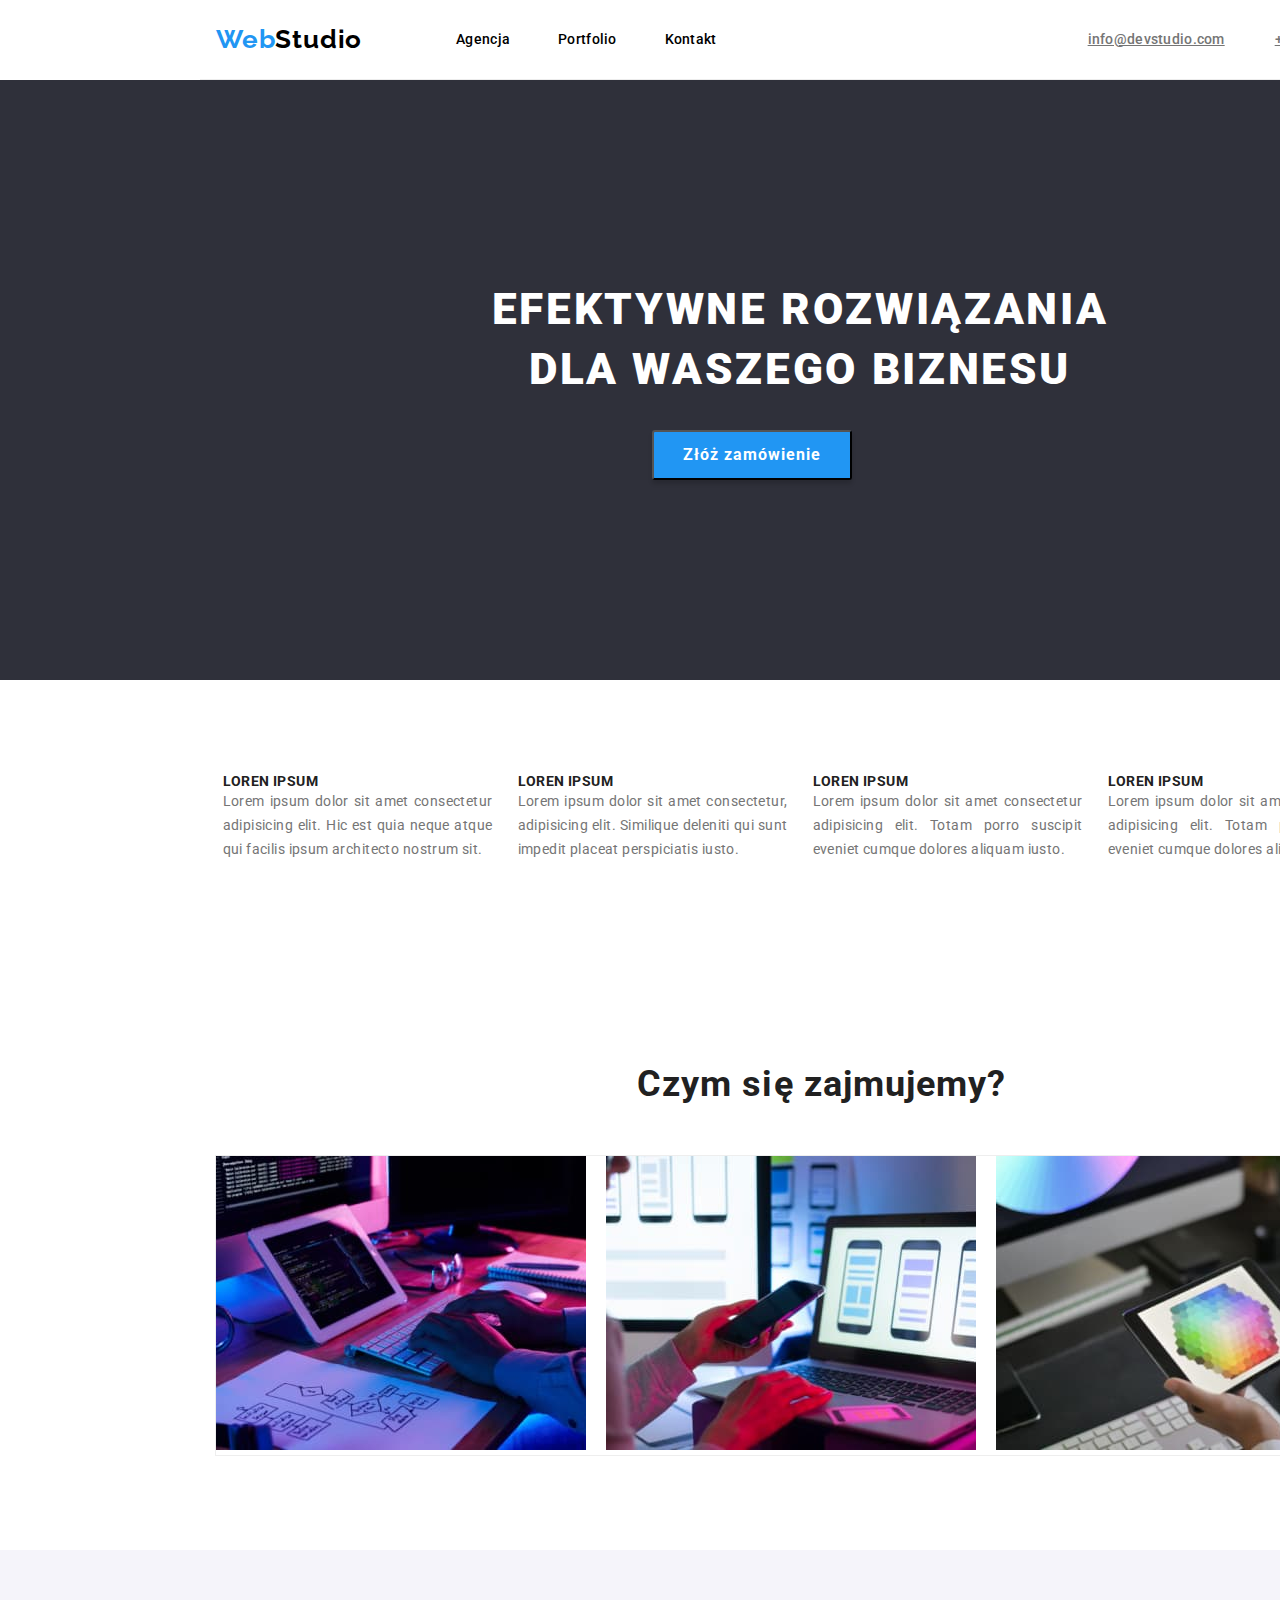
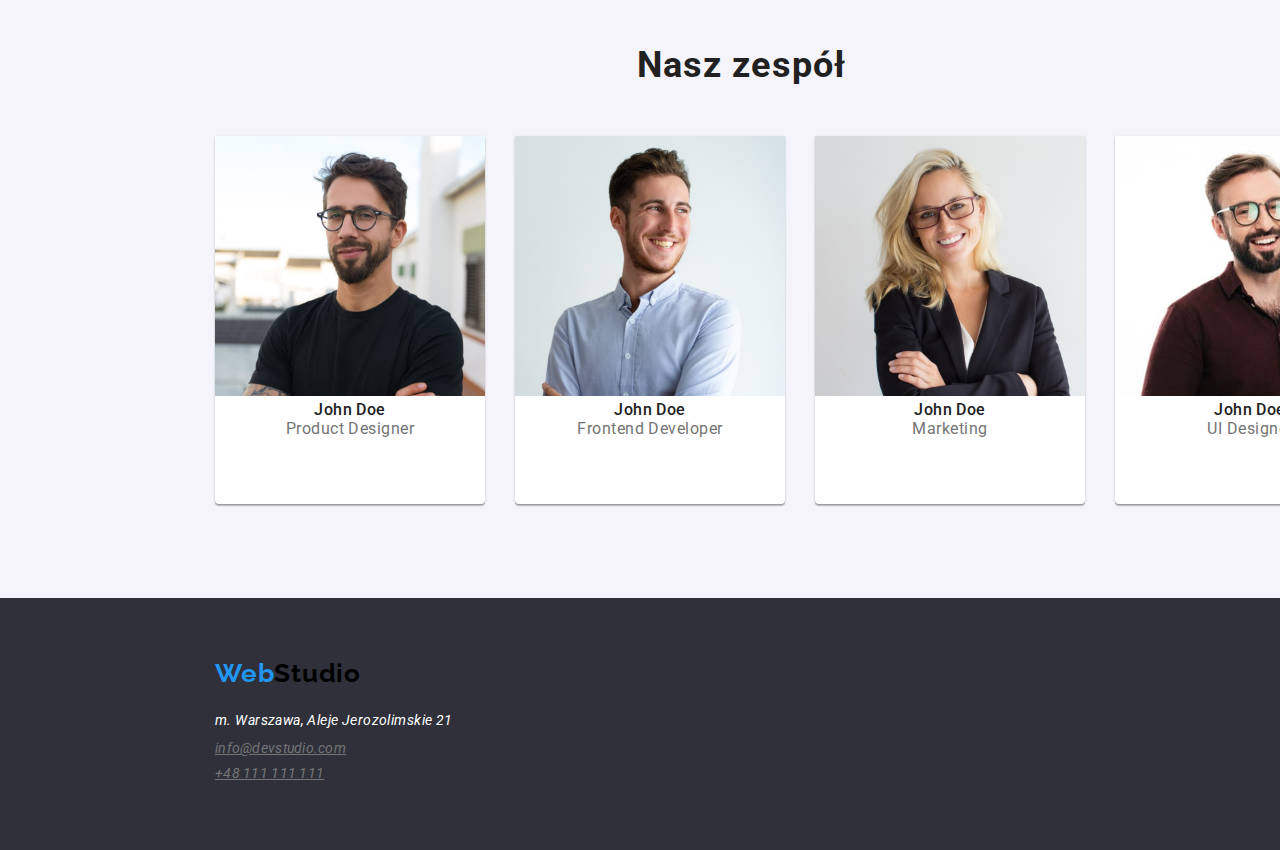
<file: index.html>
<!DOCTYPE html>
<html lang="en">
    <head>
        <meta charset="utf-8" />
        <meta http-equiv="x-ua-compatible" content="ie=edge" />
        <meta name="viewport" content="width=device-width, initial-scale=1.0" />

        <link
            rel="stylesheet"
            href="https://cdnjs.cloudflare.com/ajax/libs/modern-normalize/1.0.0/modern-normalize.min.css"
        />
        <link rel="preconnect" href="https://fonts.googleapis.com" />
        <link rel="preconnect" href="https://fonts.gstatic.com" crossorigin />
        <link
            href="https://fonts.googleapis.com/css2?family=Raleway:wght@700&family=Roboto:wght@400;500;700;900&display=swap"
            rel="stylesheet"
        />

        <title>Studio</title>
        <link rel="stylesheet" href="css/styles.css" />
    </head>
    <body>
        <header>
            <div class="item-header container">
                <nav class="navigation">
                    <a class="logo" href="./index.html">
                        <span class="web">Web</span>Studio
                    </a>

                    <ul class="list header_nav">
                        <li class="header_nav">
                            <a href="agencja.html" class="portfolio">Agencja</a>
                        </li>
                        <li class="header_nav">
                            <a href="./portfolio.html" class="portfolio"
                                >Portfolio</a
                            >
                        </li>
                        <li class="header_nav">
                            <a href="kontakt.html" class="portfolio">Kontakt</a>
                        </li>
                    </ul>
                </nav>
                <ul class="contact-nav">
                    <li class="header_nav">
                        <a href="emailto:info@example.com" class="link-address"
                            >info@devstudio.com</a
                        >
                    </li>
                    <li class="header_nav">
                        <a href="tel:+48111111111" class="link-address"
                            >+48 111 111 111</a
                        >
                    </li>
                </ul>
            </div>
        </header>
        <main>
            <section class="item-head-main section">
                <div class="container">
                    <h3 class="title">
                        EFEKTYWNE ROZWIĄZANIA DLA WASZEGO BIZNESU
                    </h3>
                    <button type="button" class="box-frist">
                        Złóż zamówienie
                    </button>
                </div>
            </section>

            <section class="section">
                <div class="container">
                    <ul class="lorem">
                        <li class="lorem-list">
                            <h3 class="header-text">Loren Ipsum</h3>
                            <p class="text">
                                Lorem ipsum dolor sit amet consectetur
                                adipisicing elit. Hic est quia neque atque qui
                                facilis ipsum architecto nostrum sit.
                            </p>
                        </li>
                        <li class="lorem-list">
                            <h3 class="header-text">Loren Ipsum</h3>
                            <p class="text">
                                Lorem ipsum dolor sit amet consectetur,
                                adipisicing elit. Similique deleniti qui sunt
                                impedit placeat perspiciatis iusto.
                            </p>
                        </li>
                        <li class="lorem-list">
                            <h3 class="header-text">Loren Ipsum</h3>
                            <p class="text">
                                Lorem ipsum dolor sit amet consectetur
                                adipisicing elit. Totam porro suscipit eveniet
                                cumque dolores aliquam iusto.
                            </p>
                        </li>
                        <li class="lorem-list">
                            <h3 class="header-text">Loren Ipsum</h3>
                            <p class="text">
                                Lorem ipsum dolor sit amet consectetur
                                adipisicing elit. Totam porro suscipit eveniet
                                cumque dolores aliquam iusto.
                            </p>
                        </li>
                    </ul>
                </div>
            </section>

            <section class="top-pox section">
                <div class="container">
                    <h2 class="list-header">Czym się zajmujemy?</h2>
                    <ul class="img">
                        <li>
                            <img
                                src="images/box1.jpg"
                                alt="computer"
                                width="370"
                                height="294"
                            />
                        </li>
                        <li>
                            <img
                                src="images/box2.jpg"
                                alt="phone"
                                width="370"
                                height="294"
                            />
                        </li>
                        <li>
                            <img
                                src="images/box3.jpg"
                                alt="tablet"
                                width="370"
                                height="294"
                            />
                        </li>
                    </ul>
                </div>
            </section>

            <section class="team section">
                <div class="container">
                    <h2 class="list-header">Nasz zespół</h2>

                    <ul class="he-she">
                        <li class="our">
                            <figure>
                                <img
                                    src="images/img.jpg"
                                    width="270"
                                    height="260"
                                    alt="team_card1"
                                />
                                <figcaption>
                                    <h4 class="person">John Doe</h4>
                                    <p class="title-person">Product Designer</p>
                                </figcaption>
                            </figure>
                        </li>

                        <li class="our">
                            <figure>
                                <img
                                    src="images/img-1.jpg"
                                    width="270"
                                    height="260"
                                    alt="team_card2"
                                />
                                <figcaption>
                                    <h4 class="person">John Doe</h4>
                                    <p class="title-person">
                                        Frontend Developer
                                    </p>
                                </figcaption>
                            </figure>
                        </li>

                        <li class="our">
                            <figure>
                                <img
                                    src="images/img-2.jpg"
                                    width="270"
                                    height="260"
                                    alt="team_card3"
                                />
                                <figcaption>
                                    <h4 class="person">John Doe</h4>
                                    <p class="title-person">Marketing</p>
                                </figcaption>
                            </figure>
                        </li>

                        <li class="our">
                            <figure>
                                <img
                                    src="images/img-3.jpg"
                                    width="270"
                                    height="260"
                                    alt="team_card4"
                                />
                                <figcaption>
                                    <h4 class="person">John Doe</h4>
                                    <p class="title-person">UI Designer</p>
                                </figcaption>
                            </figure>
                        </li>
                    </ul>
                </div>
            </section>
        </main>
        <footer class="footer-one">
            <div class="footer container">
                <div class="navigation-footer">
                    <a href="index.html" class="logo"
                        ><span class="web">Web</span>Studio</a
                    >
                </div>
                <address class="logo-address">
                    <p>m. Warszawa, Aleje Jerozolimskie 21</p>

                    <ul class="contact-footer">
                        <li class="nav_footer">
                            <a
                                href="emailto:info@example.com"
                                class="link-address"
                                title="portfolio"
                                >info@devstudio.com</a
                            >
                        </li>
                        <li class="nav_footer">
                            <a href="tel:+48111111111" class="link-address"
                                >+48 111 111 111</a
                            >
                        </li>
                    </ul>
                </address>
            </div>
        </footer>
    </body>
</html>
</file>
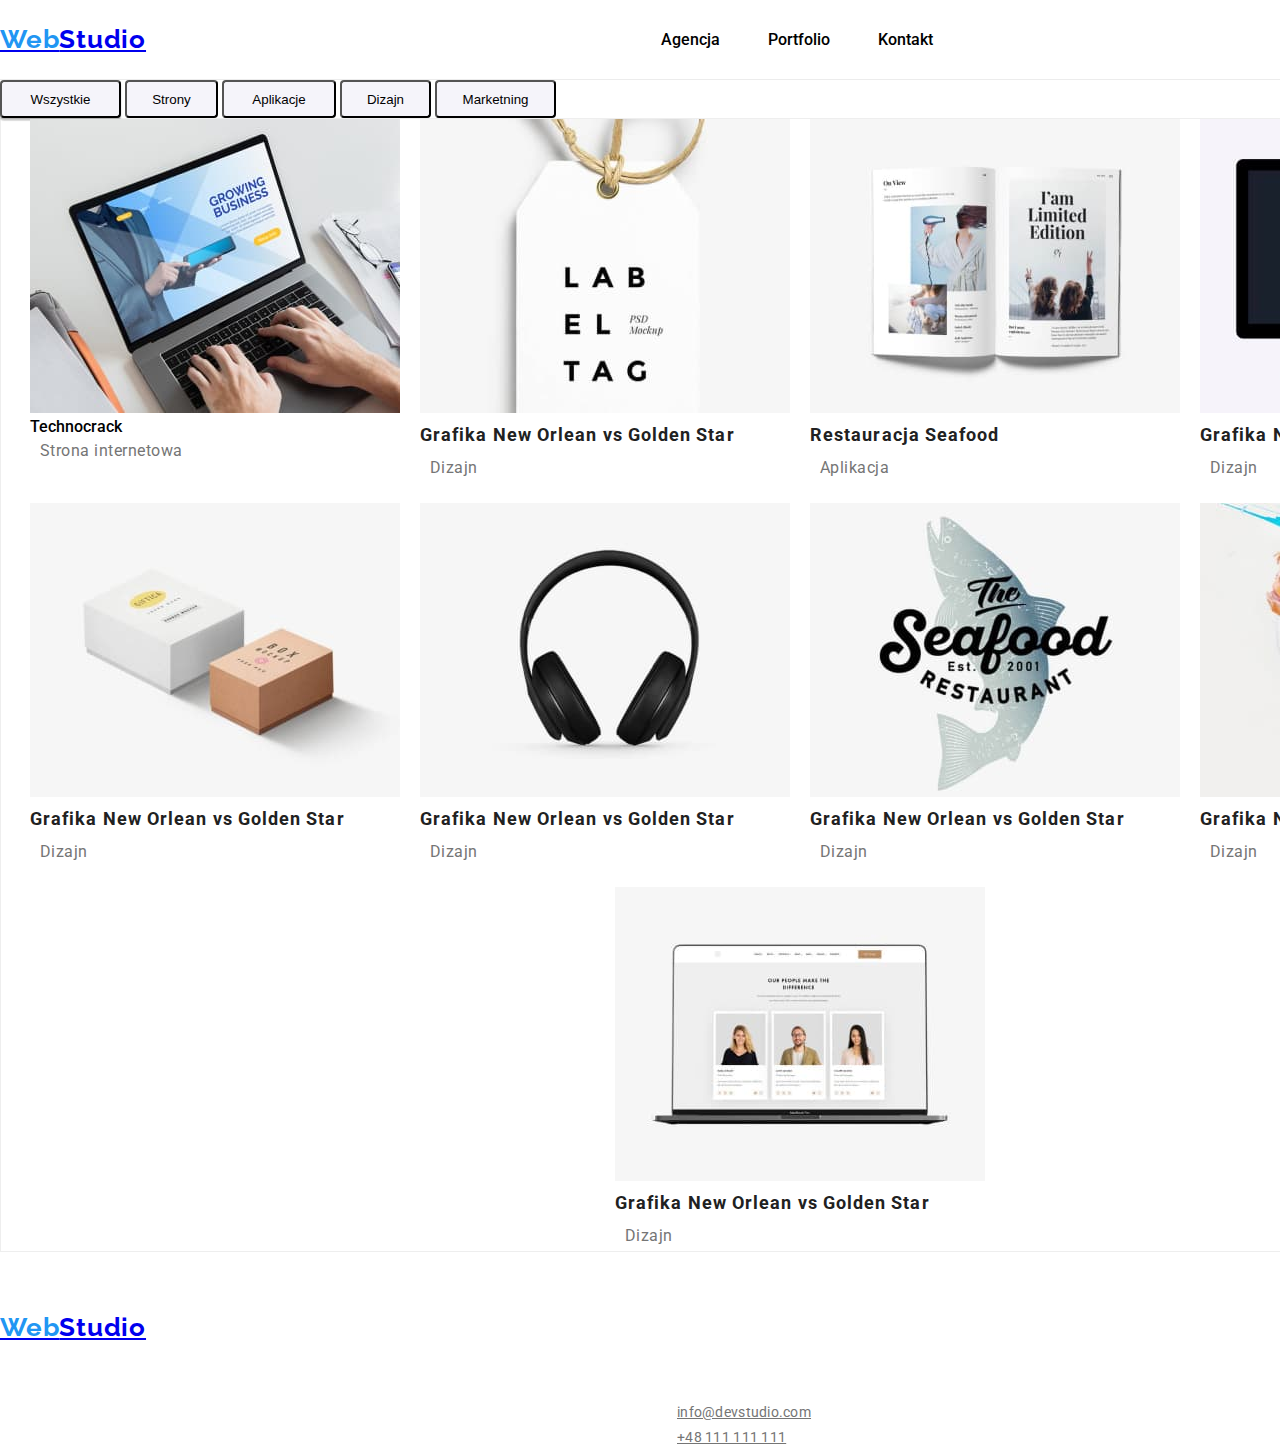
<file: portfolio.html>
<!DOCTYPE html>
<html lang="en">
<head>
    <meta charset="UTF-8">
    <meta http-equiv="X-UA-Compatible" content="IE=edge">
    <meta name="viewport" content="width=device-width, initial-scale=1.0">
    <title>Portfolio</title>
    <link href="https://fonts.googleapis.com/css2?family=Raleway:wght@700&family=Roboto:wght@400;500;700;900&display=swap" rel="stylesheet"> 

    <link rel="stylesheet" href="css/styles.css"/>

</head>
<body>
<header>
<div class="item-header">
    <div class="logo">
        <a class="logo-link" href="index.html">
            <span class="web">Web</span>Studio            
        </a>
    </div>
        <nav class="nav-main">
        <ul class="list nav">
             <li class="nav">Agencja</li>
             <li class="nav"><a href="portfolio.html" class="portfolio">Portfolio</a></li>
             <li class="nav">Kontakt</li>
        </ul>
        </nav>
        <ul class="contact-nav">
            <li class="nav"><a href="tel:+48111111111" class="link-address">+48 111 111 111</a></li>
            <li class="nav"><a href="emalito:info@devstudio.com" class="link-address">info@devstudio.com</a></li>
        </ul>
</div>
   
</header>
<main>
     <div class="button"> 
      <button class="box box1" type="button">Wszystkie</button>
      <button class="box box2 " type="button">Strony</button>
      <button class="box box3" type="button">Aplikacje</button>
      <button class="box box4" type="button">Dizajn</button>   
      <button class="box box5" type="button">Marketning</button>  
    </div>

    <div class="image-box">
       <ul class="img number">
   
        <li class="number">
            <figure>
                <img  class="ptf-img" src="images/ptf1.jpg" alt="technocrak" width=370
                height=294>
                <figcaption>
                    <p class="fig-view">Technocrack</p>
                    <p class="fig-second">Strona internetowa</p>
                </figcaption>
            </figure>
        </li>
        <li class="number">
            <figure>
                 <img class="ptf-img" src="images/ptf2.jpg" alt="grafika-dizajn" width=370
                height=294>
                <figcaption>
                    <p class="fig-frist">Grafika New Orlean vs Golden Star</p>
                    <p class="fig-second">Dizajn</p>
                </figcaption>
            </figure>
        </li>
        <li class="number">
            <figure>
                <img class="ptf-img" src="images/ptf3.jpg" alt="restauracja" width=370
                height=294>
                <figcaption>
                    <p class="fig-frist">Restauracja Seafood</p>
                    <p class="fig-second">Aplikacja</p>
                </figcaption>
            </figure>
        </li>
           
        <li class="number">
            <figure>
               <img class="ptf-img" src="images/ptf4.jpg" alt="grafika-dizajn">
                <figcaption>
                    <p class="fig-frist">Grafika New Orlean vs Golden Star</p>
                    <p class="fig-second">Dizajn</p>
                </figcaption>  
            </figure>
        </li>
        <li class="number">
            <figure>
                 <img class="ptf-img" src="images/ptf5.jpg" alt="grafika-dizajn">
                <figcaption>
                    <p class="fig-frist">Grafika New Orlean vs Golden Star</p>
                    <p class="fig-second">Dizajn</p>
                </figcaption>
            </figure>
        </li>
        <li class="number">
            <figure>
                <img class="ptf-img" src="images/ptf6.jpg" alt="grafika-dizajn">
                <figcaption>
                    <p class="fig-frist">Grafika New Orlean vs Golden Star</p>
                    <p class="fig-second">Dizajn</p>
                </figcaption>
            </figure>
        </li>
       
   
    
         <li class="number">
            <figure>
               <img class="ptf-img" src="images/ptf7.jpg" alt="grafika-dizajn" width=370
                height=294>
                <figcaption>
                    <p class="fig-frist">Grafika New Orlean vs Golden Star</p>
                    <p class="fig-second">Dizajn</p>
                </figcaption>  
            </figure>
        </li>
        <li class="number">
            <figure>
                 <img class="ptf-img" src="images/ptf8.jpg" alt="grafika-dizajn" width=370
                height=294>
                <figcaption>
                    <p class="fig-frist">Grafika New Orlean vs Golden Star</p>
                    <p class="fig-second">Dizajn</p>
                </figcaption>
            </figure>
        </li>
        <li class="number">
            <figure>
                <img class="ptf-img" src="images/ptf9.jpg" alt="grafika-dizajn" width=370
                height=294>
                <figcaption>
                    <p class="fig-frist">Grafika New Orlean vs Golden Star</p>
                    <p class="fig-second">Dizajn</p>
                </figcaption>
            </figure>
        </li>
   
       </ul>

    </div>

</main>
<footer class="footer">
    <div class="logo">
        <a href="index.html" class="logo-item"><span class="web">Web</span>Studio</a>
    </div>
        <div class="logo-address">
        <address class="address-text">
            m. Warszawa, Aleje Jerozolimskie 21
        </address>  
        <ul class="contact nav_footer">
            <li class="nav_footer"><a href="emailto:info@example.com" class="link-address" title="portfolio">info@devstudio.com</a>
            </li>
            <li class="nav_footer"><a href="tel:+48111111111" class="link-address">+48 111 111 111</a>
            </li>
        </ul>
        </div>
</footer>  
</body>

</html>
</file>
<file: css/styles.css>
*,
*::before,
*::after {
    margin: 0 auto;
    padding: 0;
    box-sizing: border-box;
}

body {
    font-family: "Roboto", sans-serif;
    font-style: normal;
    font-weight: 500;
    background-color: #fff;
    width: 1600px;
    margin: auto;
}
h1,
h2,
h3,
h4,
p,
ul {
    margin: 0;
    padding: 0;
}
.container {
    width: 1200px;
    margin: 0 auto;
    padding-left: 15px;
    padding-right: 15px;
    display: flex;
    flex-wrap: wrap;
}
.section {
    padding-top: 94px;
    padding-bottom: 94px;
}
.item-header {
    height: 80px;
    display: flex;
    align-items: center;
    justify-content: center;
    border-bottom: 1px solid #ececec;
}
.navigation {
    display: flex;
    align-items: center;
    margin-left: 0;
    margin-right: 0;
    justify-content: space-around;
}
.logo {
    font-weight: 700;
    font-size: 26px;
    line-height: 1.19em;
    letter-spacing: 0.03em;
    font-family: "Raleway", sans-serif;
    text-decoration: none;
    color: var(--black);
    margin: 0;
}
.list li:nth-child(2) {
    padding: 0 48px;
}

:root {
    --blue: #2196f3;
    --white: #fff;
    --black: #000;
    --dark: #2f303a;
    --grey: #e5e5e5;
    --grey1: #757575;
}
.web {
    color: var(--blue);
}

.logo-link:hover {
    color: var(--dark);
}

.list {
    display: flex;
    align-items: center;
    list-style: none;
    padding-left: 94px;
}
.header_nav {
    font-size: 14px;
    line-height: 1.14em;
    letter-spacing: 0.02em;
}
.header_nav:focus {
    color: #646464;
}
.header_nav:hover {
    color: #646464;
}
.portfolio {
    text-decoration: none;
    color: var(--black);
}
.portfolio:hover {
    color: var(--blue);
    text-decoration: none;
}
.contact-nav {
    display: flex;
    list-style: none;
    font-size: 14px;
    line-height: 1.14em;
    letter-spacing: 0.02em;
    color: var(--grey1);
}
.contact-nav > .header_nav:nth-child(2) {
    padding-left: 50px;
}
.contact-nav > .header_nav:nth-child(1) {
    padding-left: 371px;
}
.link-address {
    color: var(--grey1);
}
.link-address:hover {
    color: #646464;
}
.link-address:focus {
    color: var(--dark);
}
.item-head-main {
    background-color: var(--dark);
    height: 600px;
    padding-top: 200px;
}

/* część main portfolio */
.item-button {
    line-height: 1.6em;
    font-size: 16px;
    letter-spacing: 0.03em;
    color: #212121;
    text-align: center;
    font-size: 16px;
    line-height: 1.62em;
    color: var(--white1);
    padding-top: 94px;
    padding-bottom: 34px;
    padding-left: 60px;
}
.box {
    height: 38px;
    border-radius: 4px;
    background-color: #f5f4fa;
    cursor: pointer;
}
.img-section {
    padding-top: 0;
}

.box1 {
    width: 121px;
    box-shadow: 0px 3px 1px rgba(0, 0, 0, 0.1), 0px 1px 2px rgba(0, 0, 0, 0.08),
        0px 2px 2px rgba(0, 0, 0, 0.12);
}
.box2 {
    width: 93px;
}
.box3 {
    width: 114px;
}
.box4 {
    width: 91px;
}
.box5 {
    width: 121px;
}
.box1:hover {
    background-color: #1085e2;
    color: var(--white);
}
.number {
    display: flex;
    background-color: var(--white);
}

.img {
    border: 1px solid #eeeeee;
    display: flex;
    flex-wrap: wrap;
    justify-content: center;
}
.fig-frist {
    font-family: "Roboto";
    font-style: normal;
    font-weight: 700;
    font-size: 18px;
    line-height: 2em;
    letter-spacing: 0.06em;
    color: #212121;
    justify-content: center;
    padding-left: 0px;
}
.fig-second {
    font-weight: 400;
    font-size: 16px;
    line-height: 1.88em;
    letter-spacing: 0.03em;
    color: #757575;
    padding-left: 10px;
}

/* main index.html */

.title {
    flex: block;
    font-size: 44px;
    line-height: 1.36em;
    letter-spacing: 0.06em;
    text-transform: uppercase;
    color: var(--white);
    font-weight: 900;
    width: 696px;
    height: 120px;
    text-align: center;
}
.item-head-main > .container {
    flex-direction: column;
    align-content: center;
}
.box-frist {
    box-shadow: 0px 4px 4px rgba(0, 0, 0, 0.15);
    border-radius: 3px;
    background-color: #2196f3;
    font-weight: 700;
    font-size: 16px;
    line-height: 1.87;
    text-align: center;
    letter-spacing: 0.06em;
    color: var(--white);
    cursor: pointer;
    font-family: "Roboto", sans-serif;
    width: 200px;
    height: 50px;
    margin-top: 30px;
    margin-left: 200px;
}
.box-frist:hover {
    cursor: pointer;
    background-color: var(--blue);
}
.feature {
    width: 1140px;
    height: 101px;
}

.lorem {
    display: flex;
    flex-wrap: wrap;
    gap: 10px;
    width: 1170px;
    height: 101px;
}
.lorem-list {
    list-style: none;
}
.text {
    width: 270px;
    height: 49px;
    font-family: "Roboto";
    font-style: normal;
    font-weight: 400;
    font-size: 14px;
    line-height: 1.71;
    letter-spacing: 0.03em;
    color: #757575;
    text-align: justify;
    flex-basis: calc((100% - 2 * 15px) / 4);
}
.header-text {
    text-align: left;
    width: 270px;
    height: 16px;
    font-family: "Roboto";
    font-style: normal;
    font-weight: 700;
    font-size: 14px;
    line-height: 1.14em;
    letter-spacing: 0.03em;
    text-transform: uppercase;
    color: #212121;
}
.top-box {
    justify-content: center;
    margin: 0;
    badding-bottom: 94px;
    height: 386px;
}
.list-header {
    font-weight: 700;
    font-size: 36px;
    line-height: 42px;
    letter-spacing: 0.03em;
    color: #212121;
    font-family: "Roboto";
    font-size: 36px;
    line-height: 1.17;
    text-align: center;
    padding-left: 422px;
    padding-bottom: 50px;
}
.img {
    display: flex;
    gap: 20px;
    list-style: none;
}
.img > li {
    margin: 0px;
}
.team {
    background-color: #f5f4fa;
    justify-content: center;
    /* height: 648px; */
}
.he-she {
    display: flex;
    gap: 30px;
}
.our {
    list-style: none;
    width: 270px;
    height: 368px;
    background-color: var(--white);
    box-shadow: 0px 1px 3px rgba(0, 0, 0, 0.12), 0px 1px 1px rgba(0, 0, 0, 0.14),
        0px 2px 1px rgba(0, 0, 0, 0.2);
    border-radius: 0px 0px 4px 4px;
}
.person {
    /* width: 72px; */
    height: 19px;
    font-family: "Roboto";
    font-style: normal;
    font-weight: 500;
    font-size: 16px;
    line-height: 1.19em;
    text-align: center;
    letter-spacing: 0.03em;
    color: #212121;
}
.title-person {
    height: 19px;
    font-family: "Roboto";
    font-weight: 400;
    font-size: 16px;
    line-height: 1.19em;
    text-align: center;
    letter-spacing: 0.03em;
    color: #757575;
}
/* footer */
.footer-one {
    background-color: var(--dark);
    height: 252px;
    padding-bottom: 60px;
}
.footer {
    color: var(--white);
    flex-direction: column;
    align-content: flex-start;
    padding-top: 60px;
}
.navigation-footer {
    margin-left: 0;
    margin-right: 0;
}
.logo-address {
    font-weight: 400;
    font-size: 14px;
    line-height: 1.71em;
    letter-spacing: 0.03em;
    width: 246px;
    height: 81px;
    font-family: "Roboto";
    padding-top: 20px;
}
.contact-footer {
    color: rgba(255, 255, 255, 0.6);
    font-weight: 400;
    font-size: 14px;
    line-height: 1.71em;
    list-style: none;
    font-family: "Roboto";
}
.nav_footer {
    line-height: 1.14em;
    letter-spacing: 0.02em;
    list-style: none;
    padding-top: 9px;
}
a[title] {
    text-decoration: underline;
}
.footer > .link-address {
    color: var(--white);
}
</file>
